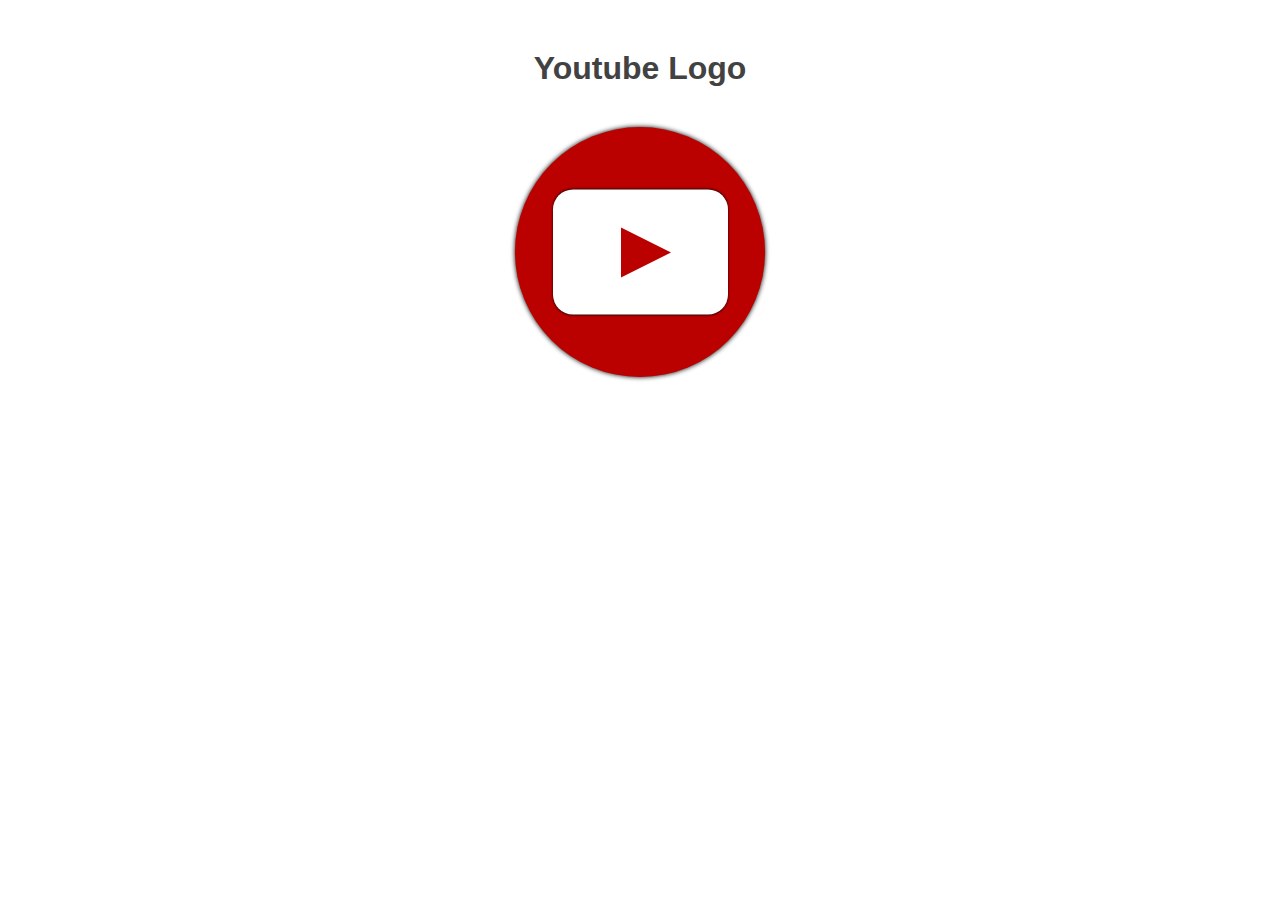
<file: index.html>
<!--
	Created by Francisco Gustavo Hidalgo López
-->

<!DOCTYPE html>
<html lang="en">
<head>
	<meta charset="UTF-8">
	<title>Yotube Logo</title>
	<link rel="stylesheet" href="styles.css">
</head>
<body>
	<h1>Youtube Logo</h1>	
	<div class="caontainer">
		<div class="youtube-circle">
			<div class="youtube"></div>
		</div>
	</div>
</body>
</html>
</file>
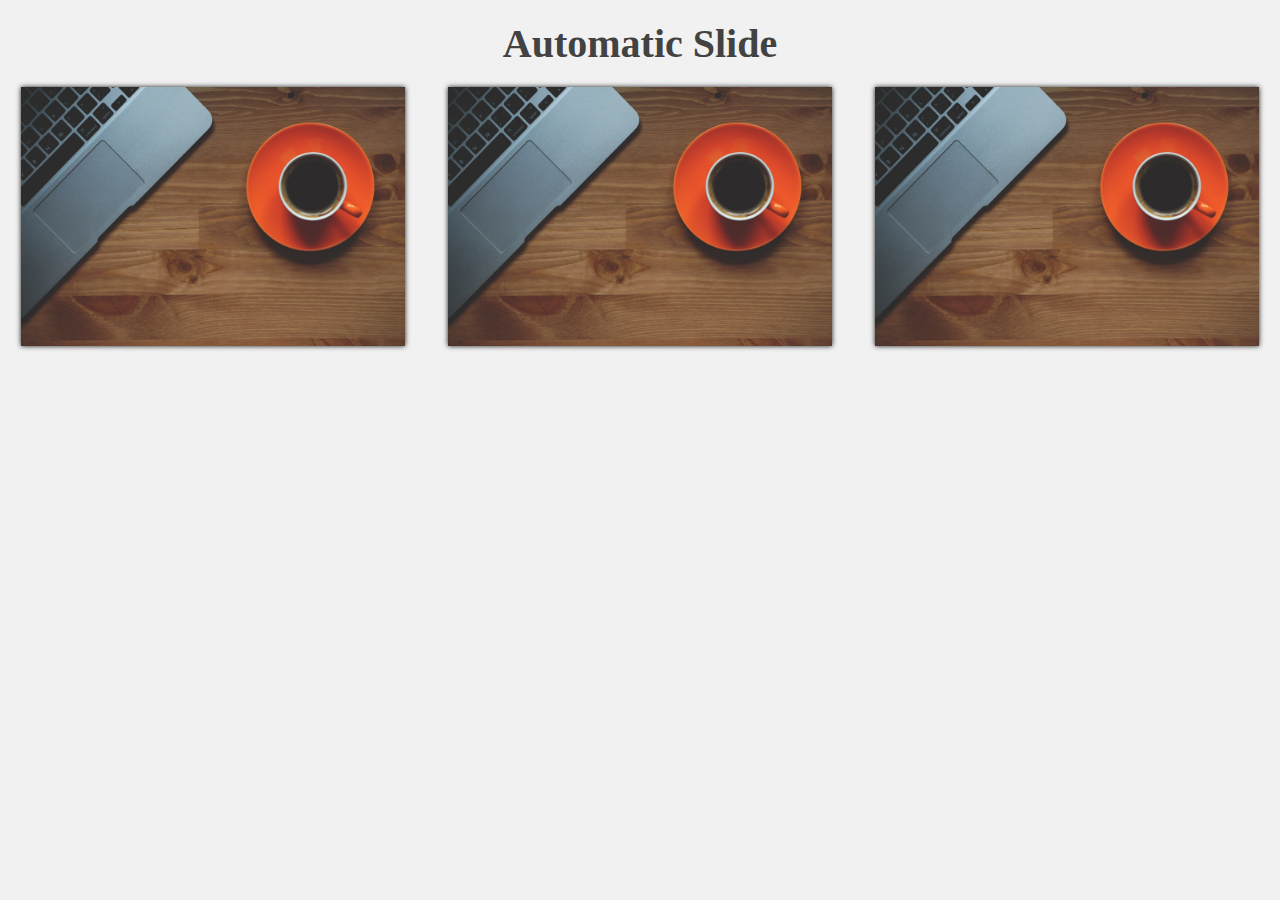
<file: Automatic-Slide/index.html>
<!--
	Created by Francisco Gustavo Hidalgo López
-->

<!DOCTYPE html>
<html lang="en">
<head>
	<meta charset="UTF-8">
	<title>Automatic Slide | by Biblioteca Geek</title>
	<link rel="stylesheet" href="styles.css">
</head>
<body>
	<h1>Automatic Slide</h1>
	<div class="container">
		<div class="slide">
			<ul>
				<li>
					<img src="../Recursos/img/img-1.jpg" alt="">
				</li>
				<li>
					<img src="../Recursos/img/img-2.jpg" alt="">
				</li>
				<li>
					<img src="../Recursos/img/img-3.jpg" alt="">
				</li>
				<li>
					<img src="../Recursos/img/img-4.jpg" alt="">
				</li>
				<li>
					<img src="../Recursos/img/img-5.jpg" alt="">
				</li>
			</ul>
		</div>	
		<div class="slide">
			<ul>
				<li>
					<img src="../Recursos/img/img-1.jpg" alt="">
				</li>
				<li>
					<img src="../Recursos/img/img-2.jpg" alt="">
				</li>
				<li>
					<img src="../Recursos/img/img-3.jpg" alt="">
				</li>
				<li>
					<img src="../Recursos/img/img-4.jpg" alt="">
				</li>
				<li>
					<img src="../Recursos/img/img-5.jpg" alt="">
				</li>
			</ul>
		</div>
				<div class="slide">
			<ul>
				<li>
					<img src="../Recursos/img/img-1.jpg" alt="">
				</li>
				<li>
					<img src="../Recursos/img/img-2.jpg" alt="">
				</li>
				<li>
					<img src="../Recursos/img/img-3.jpg" alt="">
				</li>
				<li>
					<img src="../Recursos/img/img-4.jpg" alt="">
				</li>
				<li>
					<img src="../Recursos/img/img-5.jpg" alt="">
				</li>
			</ul>
		</div>	
	</div>
</body>
</html>
</file>
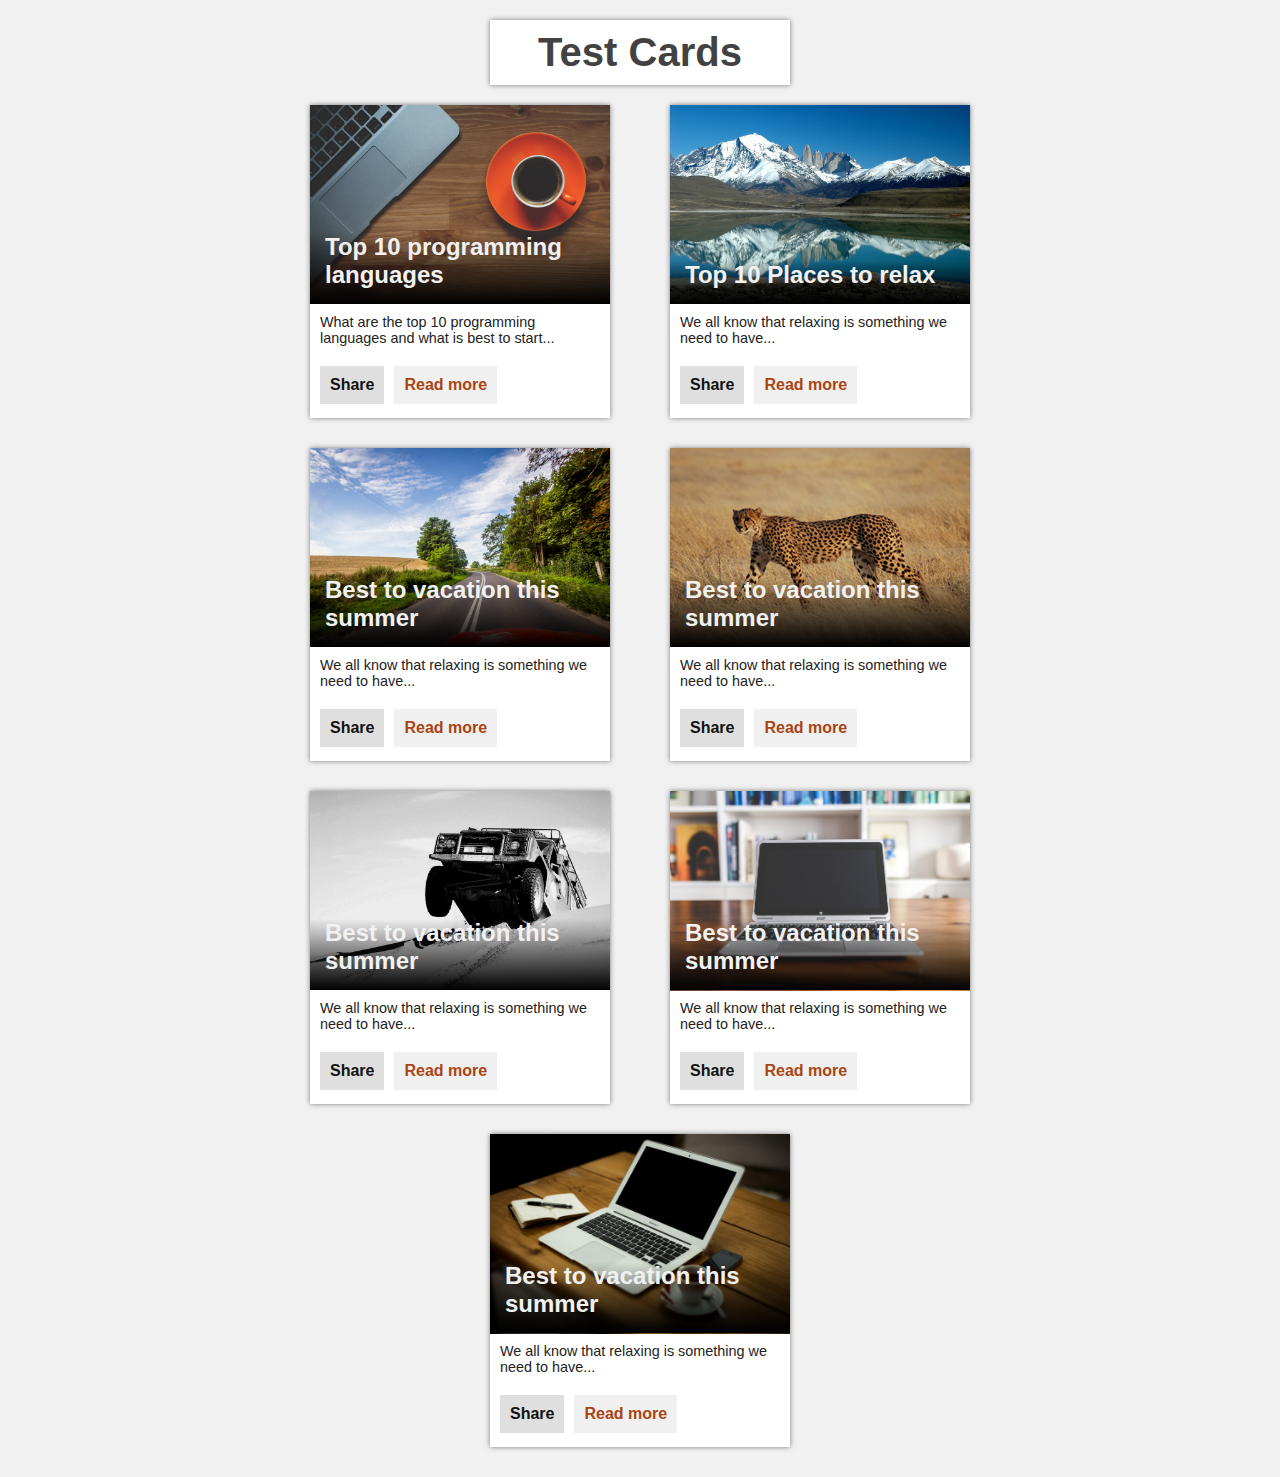
<file: Card/index.html>
<!--
	Created by Francisco Gustavo Hidalgo López
-->

<!DOCTYPE html>
<html lang="en">
<head>
	<meta name="viewport" content="width=device-width, initial-scale=1, maximum-scale=1">
	<meta charset="UTF-8">
	<title>Cards | by Biblioteca Geek</title>
	<link rel="stylesheet" href="styles.css">
</head>
<body>
	<h1>Test Cards</h1>
	<div class="container">
		<div class="card">
			<div class="img-card">
				<img src="../Recursos/img/img-1.jpg" alt="">
				<h2>Top 10 programming languages</h2>
			</div>
			<div class="content-info">
				<div class="info">
					<p>
						What are the top 10
					 	programming languages ​​and what is best to start...
					</p>
				</div>
				<div class="bottons">
					<a href="#" class="share">Share</a>
					<a href="#" class="read-more">Read more</a>
				</div>
			</div>
		</div>

		<div class="card">
			<div class="img-card">
				<img src="../Recursos/img/img-3.jpg" alt="">
				<h2>Top 10 Places to relax</h2>
			</div>
			<div class="content-info">
				<div class="info">
					<p>
						We all know that relaxing is something we need to have...
					</p>
				</div>
				<div class="bottons">
					<a href="#" class="share">Share</a>
					<a href="#" class="read-more">Read more</a>
				</div>
			</div>
		</div>

		<div class="card">
			<div class="img-card">
				<img src="../Recursos/img/img-4.jpg" alt="">
				<h2>Best to vacation this summer</h2>
			</div>
			<div class="content-info">
				<div class="info">
					<p>
						We all know that relaxing is something we need to have...
					</p>
				</div>
				<div class="bottons">
					<a href="#" class="share">Share</a>
					<a href="#" class="read-more">Read more</a>
				</div>
			</div>
		</div>

		<div class="card">
			<div class="img-card">
				<img src="../Recursos/img/img-2.jpg" alt="">
				<h2>Best to vacation this summer</h2>
			</div>
			<div class="content-info">
				<div class="info">
					<p>
						We all know that relaxing is something we need to have...
					</p>
				</div>
				<div class="bottons">
					<a href="#" class="share">Share</a>
					<a href="#" class="read-more">Read more</a>
				</div>
			</div>
		</div>

		<div class="card">
			<div class="img-card">
				<img src="../Recursos/img/img-5.jpg" alt="">
				<h2>Best to vacation this summer</h2>
			</div>
			<div class="content-info">
				<div class="info">
					<p>
						We all know that relaxing is something we need to have...
					</p>
				</div>
				<div class="bottons">
					<a href="#" class="share">Share</a>
					<a href="#" class="read-more">Read more</a>
				</div>
			</div>
		</div>

		<div class="card">
			<div class="img-card">
				<img src="../Recursos/img/img-6.jpg" alt="">
				<h2>Best to vacation this summer</h2>
			</div>
			<div class="content-info">
				<div class="info">
					<p>
						We all know that relaxing is something we need to have...
					</p>
				</div>
				<div class="bottons">
					<a href="#" class="share">Share</a>
					<a href="#" class="read-more">Read more</a>
				</div>
			</div>
		</div>

		<div class="card">
			<div class="img-card">
				<img src="../Recursos/img/img-7.jpg" alt="">
				<h2>Best to vacation this summer</h2>
			</div>
			<div class="content-info">
				<div class="info">
					<p>
						We all know that relaxing is something we need to have...
					</p>
				</div>
				<div class="bottons">
					<a href="#" class="share">Share</a>
					<a href="#" class="read-more">Read more</a>
				</div>
			</div>
		</div>
	</div>
</body>
</html>
</file>
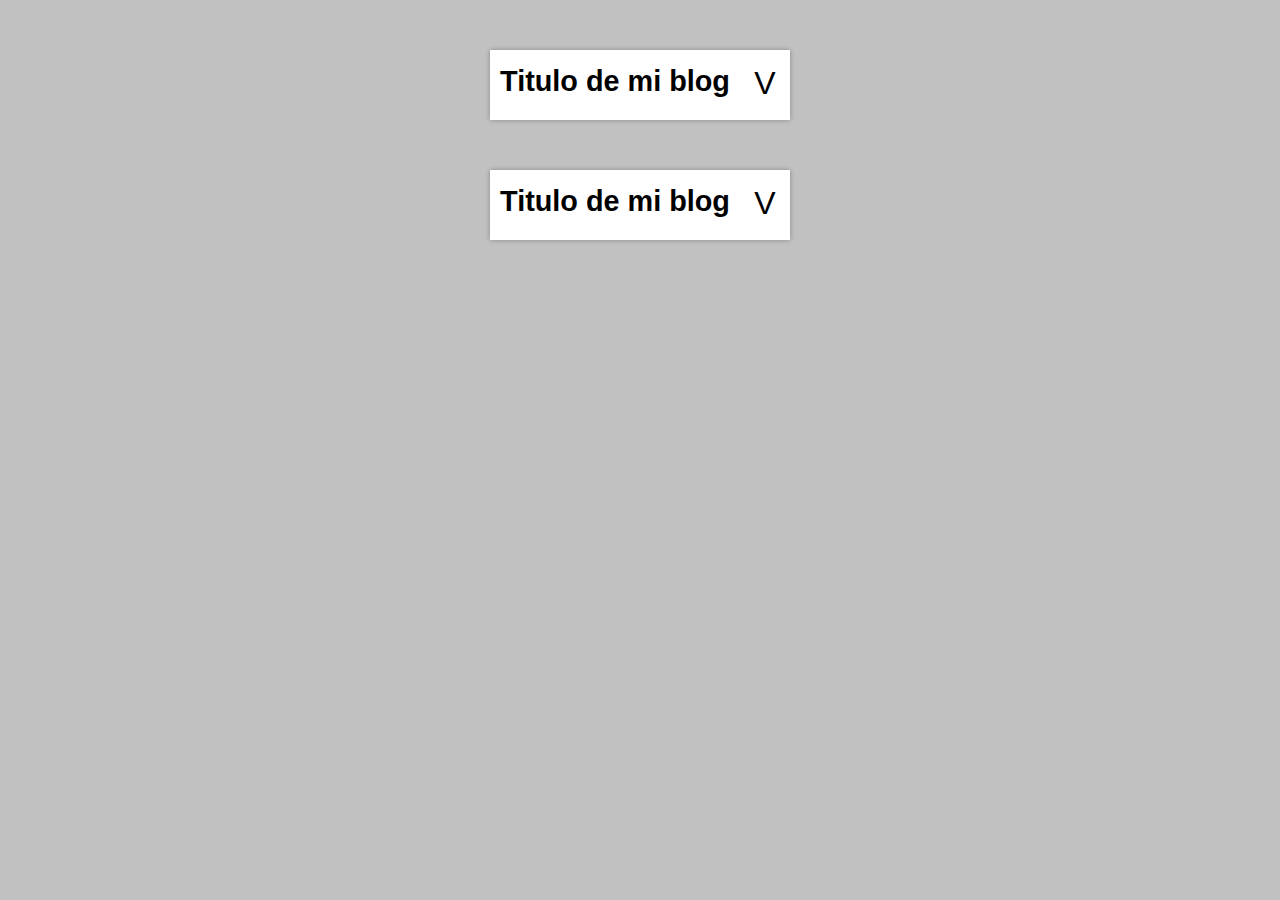
<file: dashboard/index.html>
<!DOCTYPE html>
<html>
<head>
	<title>Dasboard</title>
	<link rel="stylesheet" type="text/css" href="stye.css">
	<meta charset="utf-8">
</head>
<body>
	<div class="cont" id="cont">
		<div class="titulo">
			<h2>Titulo de mi blog</h2>
		</div>
		<div class="despliege" onclick="despliege()">
			<span>V</span>
		</div>
		<div class="info" id="info">
			<p>
				Lorem ipsum dolor sit amet, consectetur adipisicing elit, sed do eiusmod
				tempor incididunt ut labore et dolore magna aliqua. Ut enim ad minim veniam,
				quis nostrud exercitation ullamco laboris nisi ut aliquip ex ea commodo
				consequat. Duis aute irure dolor in reprehenderit in voluptate velit esse
				cillum dolore eu fugiat nulla pariatur.
			</p>
		</div>
	</div>

	<div class="cont" id="cont">
		<div class="titulo">
			<h2>Titulo de mi blog</h2>
		</div>
		<div class="despliege" onclick="despliege()">
			<span>V</span>
		</div>
		<div class="info" id="info">
			<p>
				Lorem ipsum dolor sit amet, consectetur adipisicing elit, sed do eiusmod
				tempor incididunt ut labore et dolore magna aliqua. Ut enim ad minim veniam,
				quis nostrud exercitation ullamco laboris nisi ut aliquip ex ea commodo
				consequat. Duis aute irure dolor in reprehenderit in voluptate velit esse
				cillum dolore eu fugiat nulla pariatur.
			</p>
		</div>
	</div>


	<script type="text/javascript">
		var cont = document.getElementById('cont');
		var info = document.getElementById('info');
		var active = 0;

		function despliege () {

			if (active == 1) {
				cont.style.height = "70px";
				info.style.display = "none";
				active = 0;
			} else {
				cont.style.height = "300px";
				info.style.display = "block";
				active = 1;
			}
		}



	</script>

</body>
</html>
</file>
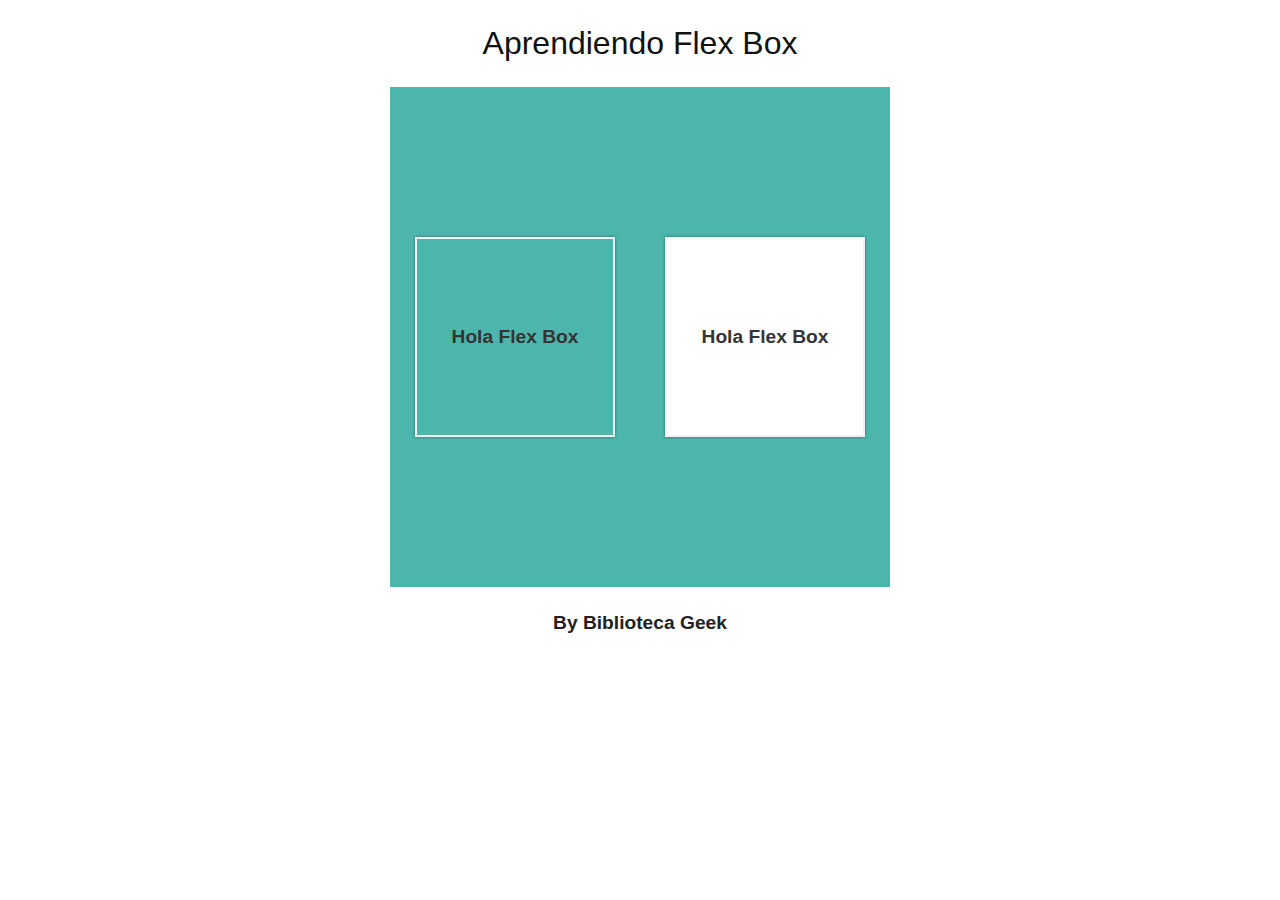
<file: FlexBox(1)/index.html>
<!DOCTYPE html>
<html>
<head>
	<title>Flexbox - Uno</title>
	<link rel="stylesheet" type="text/css" href="styles.css">
</head>
<body>
	<h1>Aprendiendo Flex Box</h1>
	<div class="contenedor">
		<div class="flex-item">
			Hola Flex Box
		</div>
		<div class="flex-item">
			Hola Flex Box
		</div>
	</div>
	<footer>
		By Biblioteca Geek
	</footer>
</body>
</html>
</file>
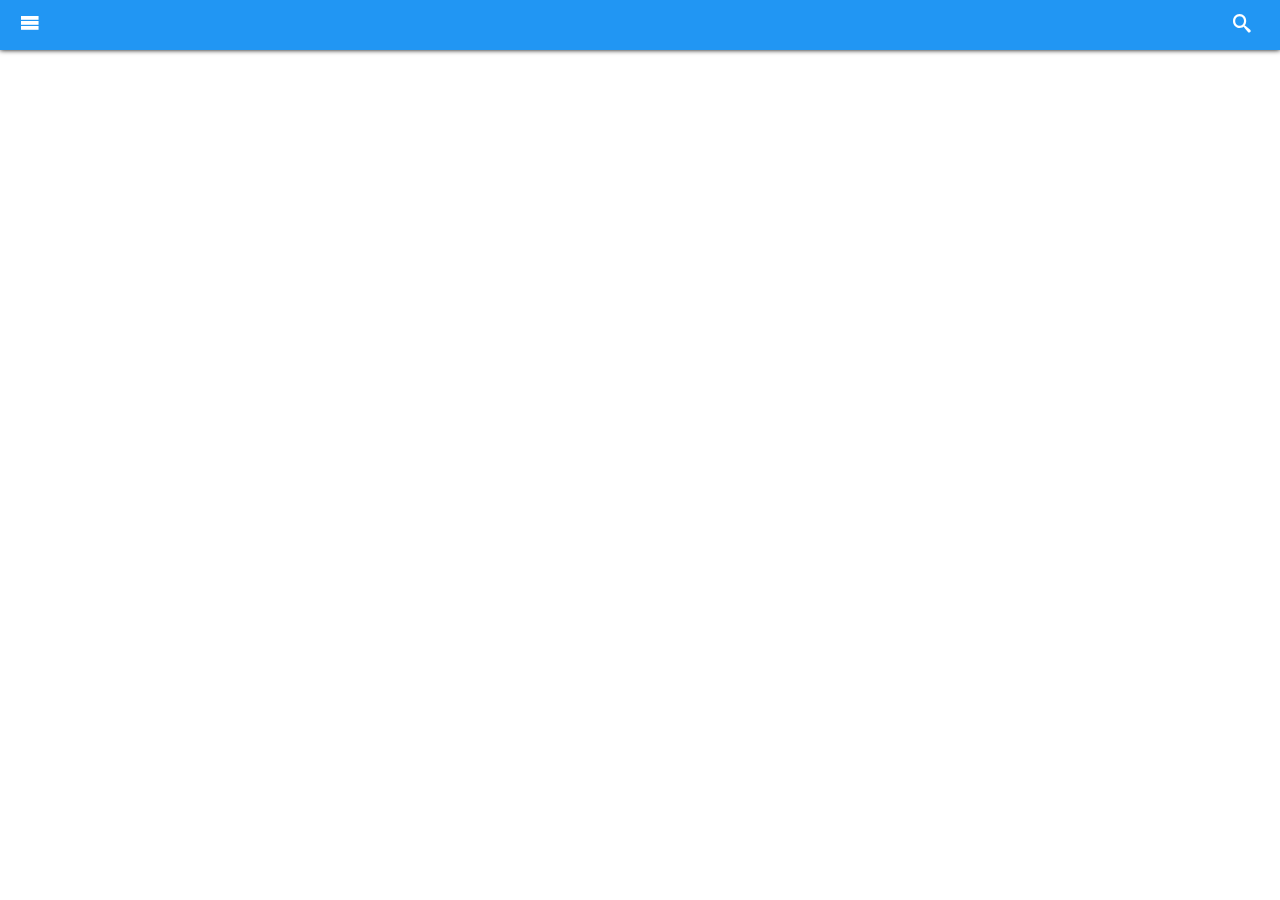
<file: Search/index.html>
<!DOCTYPE html>
<html lang="en">
<head>
	<meta charset="UTF-8">
	<title>Search</title>
	<link rel="stylesheet" href="styles.css">
	<link rel="stylesheet" href="style.css">
</head>
<body>
	<header>
		<div class="menu">
			<span class="icon-menu"></span>
		</div>
		<div class="form">
			<form action="" method="POST">
				<div class="widget">
					<div onclick="Swich()" id="btnSch" class="icon-search"></div>
					<input type="text" id="search" autocomplete="off" placeholder="Search">
					<div id="btnClose" onclick="Closed()" class="icon-cross"></div>
				</div>
			</form>
		</div>
	</header>

	<script src="main.js">

	</script>
</body>
</html>
</file>
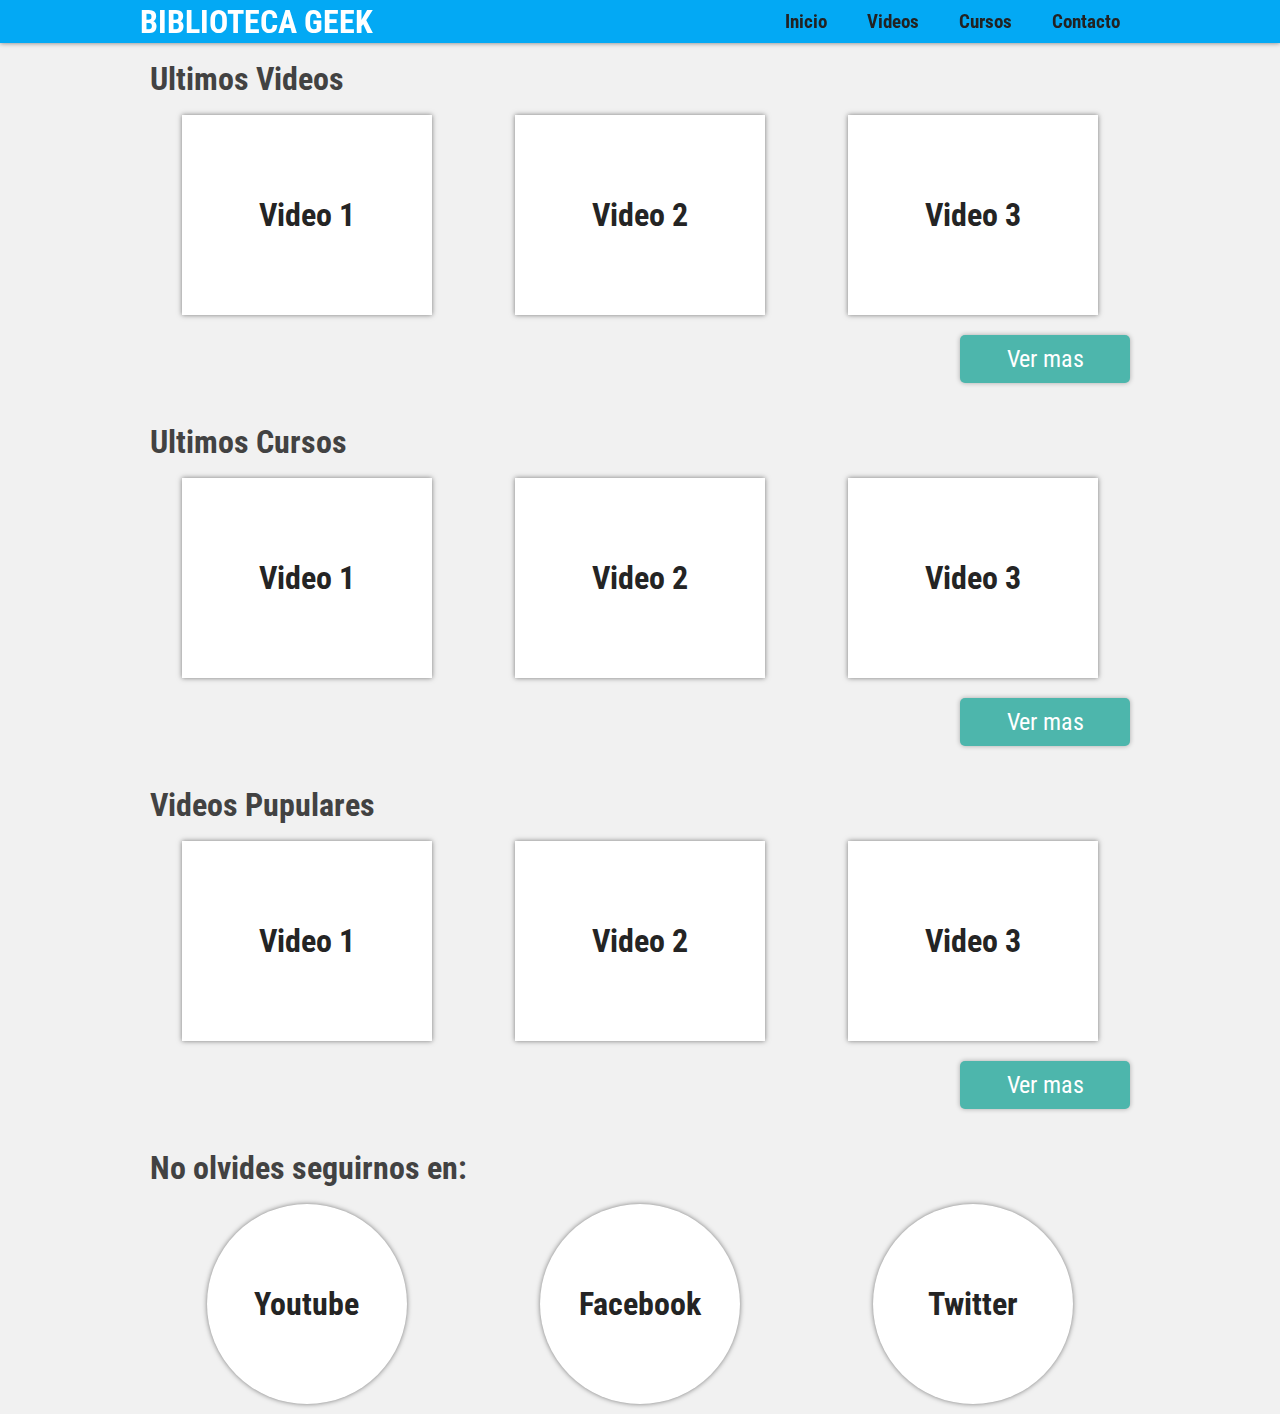
<file: Videos Youtube/index.html>
<!DOCTYPE html>
<html>
<head>
	<title>Biblioteca Geek</title>
		<meta charset="utf-8">
		<meta name="viewport" content="width=device-width, initial-scale=1.0"">
		<link href="https://fonts.googleapis.com/css?family=Roboto+Condensed:300,300i,400,400i,700,700i" rel="stylesheet">
		<link rel="stylesheet" type="text/css" href="styles.css">
</head>
<body>
	<header class="header">
		<div class="header-container">
			<div class="logo">
				<h1>
					<a href="" class="white">BIBLIOTECA GEEK</a>
				</h1>
			</div>
			<nav class="navigation" id="navigation">
				<ul>
					<li>
						<a href="">Inicio</a>
					</li>
					<li>
						<a href="">Videos</a>
					</li>
					<li>
						<a href="">Cursos</a>
					</li>
					<li>
						<a href="">Contacto</a>
					</li>
				</ul>
			</nav>
		</div>
	</header>
	<div class="menu" onclick="switchMenu()">
		<span>Menu</span>
	</div>
	<content class="container">
		<section class="section">
			<div class="title">
				<h2>Ultimos Videos</h2>
			</div>
			<div class="row">
				<div class="item">
					Video 1
				</div>
				<div class="item">
					Video 2
				</div>
				<div class="item">
					Video 3
				</div>
			</div>
			<div class="see-more">
				<a href="">Ver mas</a>
			</div>
		</section>

		<section class="section">
			<div class="title">
				<h2>Ultimos Cursos</h2>
			</div>
			<div class="row">
				<div class="item">
					Video 1
				</div>
				<div class="item">
					Video 2
				</div>
				<div class="item">
					Video 3
				</div>
			</div>
			<div class="see-more">
				<a href="">Ver mas</a>
			</div>
		</section>

		<section class="section">
			<div class="title">
				<h2>Videos Pupulares</h2>
			</div>
			<div class="row">
				<div class="item">
					Video 1
				</div>
				<div class="item">
					Video 2
				</div>
				<div class="item">
					Video 3
				</div>
			</div>
			<div class="see-more">
				<a href="">Ver mas</a>
			</div>
		</section>
	</content>
	<footer class="footer">
		<section class="section">
			<div class="title">
				<h2>No olvides seguirnos en:</h2>
			</div>
			<div class="row row-footer">
				<div class="item">
					Youtube
				</div>
				<div class="item">
					Facebook
				</div>
				<div class="item">
					Twitter
				</div>
			</div>
		</section>
	</footer>
	<script src="main.js"></script>
</body>
</html>
</file>
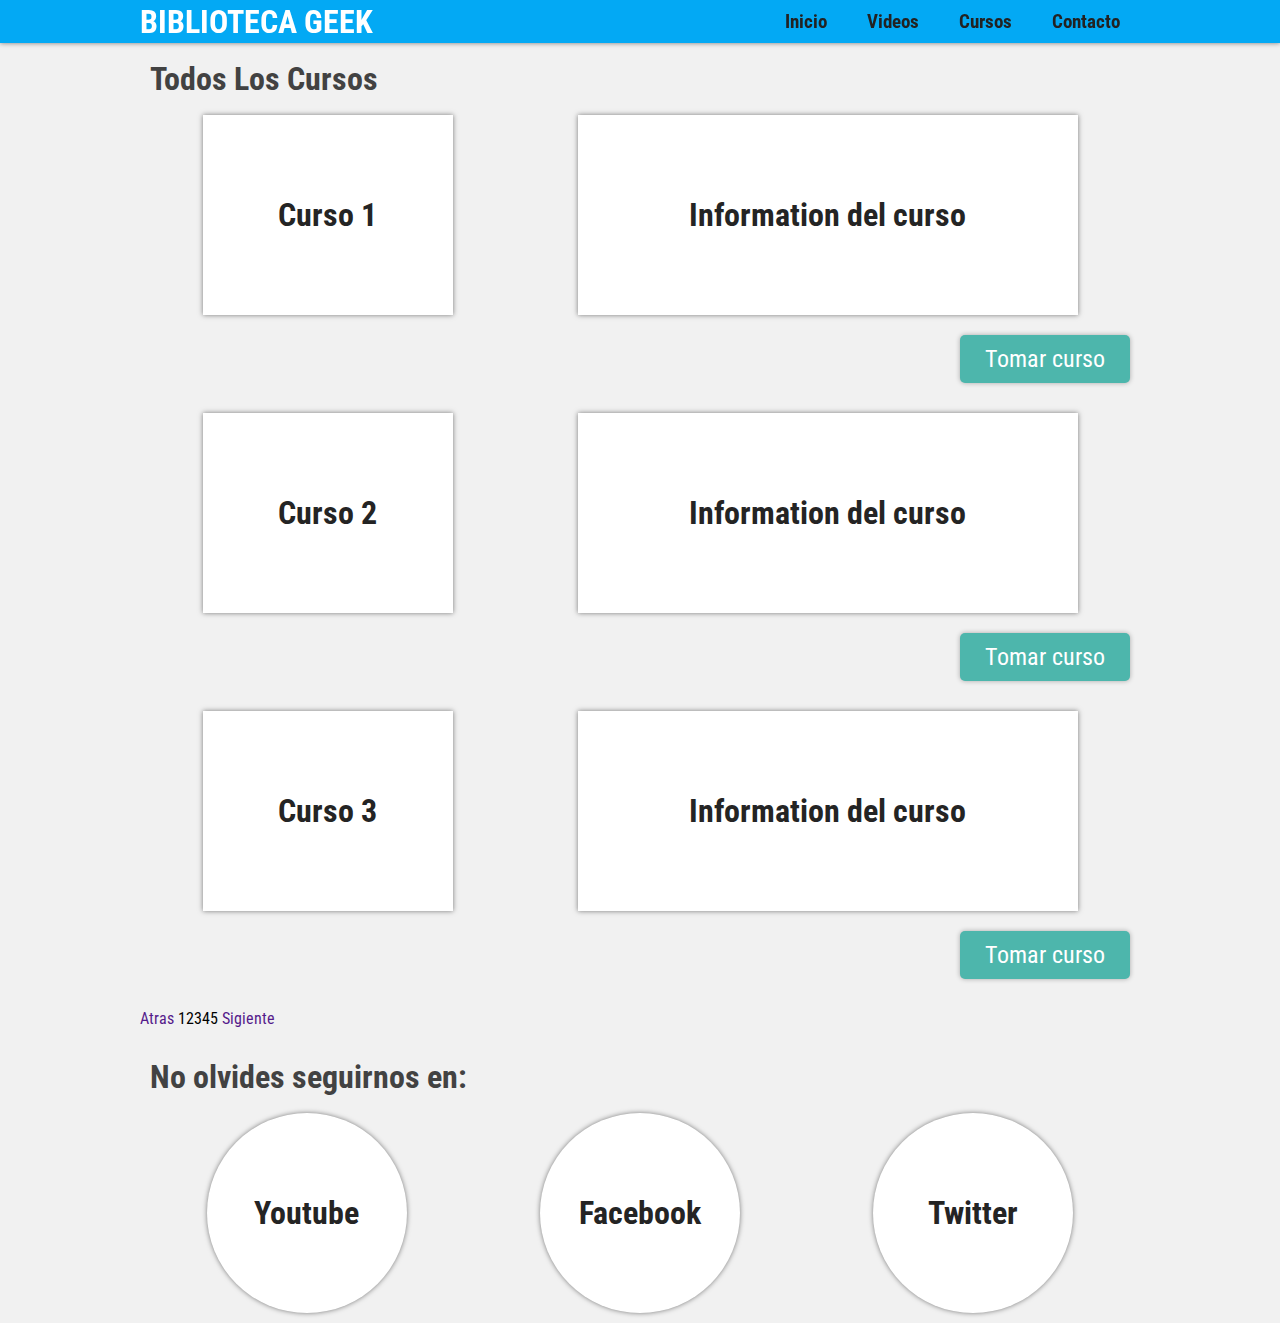
<file: Videos Youtube/cursos.html>
<!DOCTYPE html>
<html lang="es">
<head>
	<title>Biblioteca Geek</title>
		<meta charset="utf-8">
		<meta name="viewport" content="width=device-width, initial-scale=1.0">
		<link href="https://fonts.googleapis.com/css?family=Roboto+Condensed:300,300i,400,400i,700,700i" rel="stylesheet">
		<link rel="stylesheet" type="text/css" href="styles.css">
</head>
<body>
	<header class="header">
		<div class="header-container">
			<div class="logo">
				<h1>
					<a href="" class="white">BIBLIOTECA GEEK</a>
				</h1>
			</div>
			<nav class="navigation" id="navigation">
				<ul>
					<li>
						<a href="">Inicio</a>
					</li>
					<li>
						<a href="">Videos</a>
					</li>
					<li>
						<a href="">Cursos</a>
					</li>
					<li>
						<a href="">Contacto</a>
					</li>
				</ul>
			</nav>
		</div>
	</header>
	<div class="menu" onclick="switchMenu()">
		<span>Menu</span>
	</div>
	<content class="container">
		<section class="section">
			<div class="title">
				<h2>Todos Los Cursos</h2>
			</div>
			<div class="row">
				<div class="item">
					Curso 1
				</div>
				<div class="item item-for-two">
					Information del curso
				</div>
			</div>
			<div class="see-more">
				<a href="">Tomar curso</a>
			</div>
		</section>

		<section class="section">
			<div class="row">
				<div class="item">
					Curso 2
				</div>
				<div class="item item-for-two">
					Information del curso
				</div>
			</div>
			<div class="see-more">
				<a href="">Tomar curso</a>
			</div>
		</section>

		<section class="section">
			<div class="row">
				<div class="item">
					Curso 3
				</div>
				<div class="item item-for-two">
					Information del curso
				</div>
			</div>
			<div class="see-more">
				<a href="">Tomar curso</a>
			</div>
		</section>

		<section class="section">
			<div class="navigation-videos">
				<a href="">Atras</a>
				12345
				<a href="">Sigiente</a>
			</div>
		</section>
	</content>
	<footer class="footer">
		<section class="section">
			<div class="title">
				<h2>No olvides seguirnos en:</h2>
			</div>
			<div class="row row-footer">
				<div class="item">
					Youtube
				</div>
				<div class="item">
					Facebook
				</div>
				<div class="item">
					Twitter
				</div>
			</div>
		</section>
	<script src="main.js"></script>
</body>
</html>
</file>
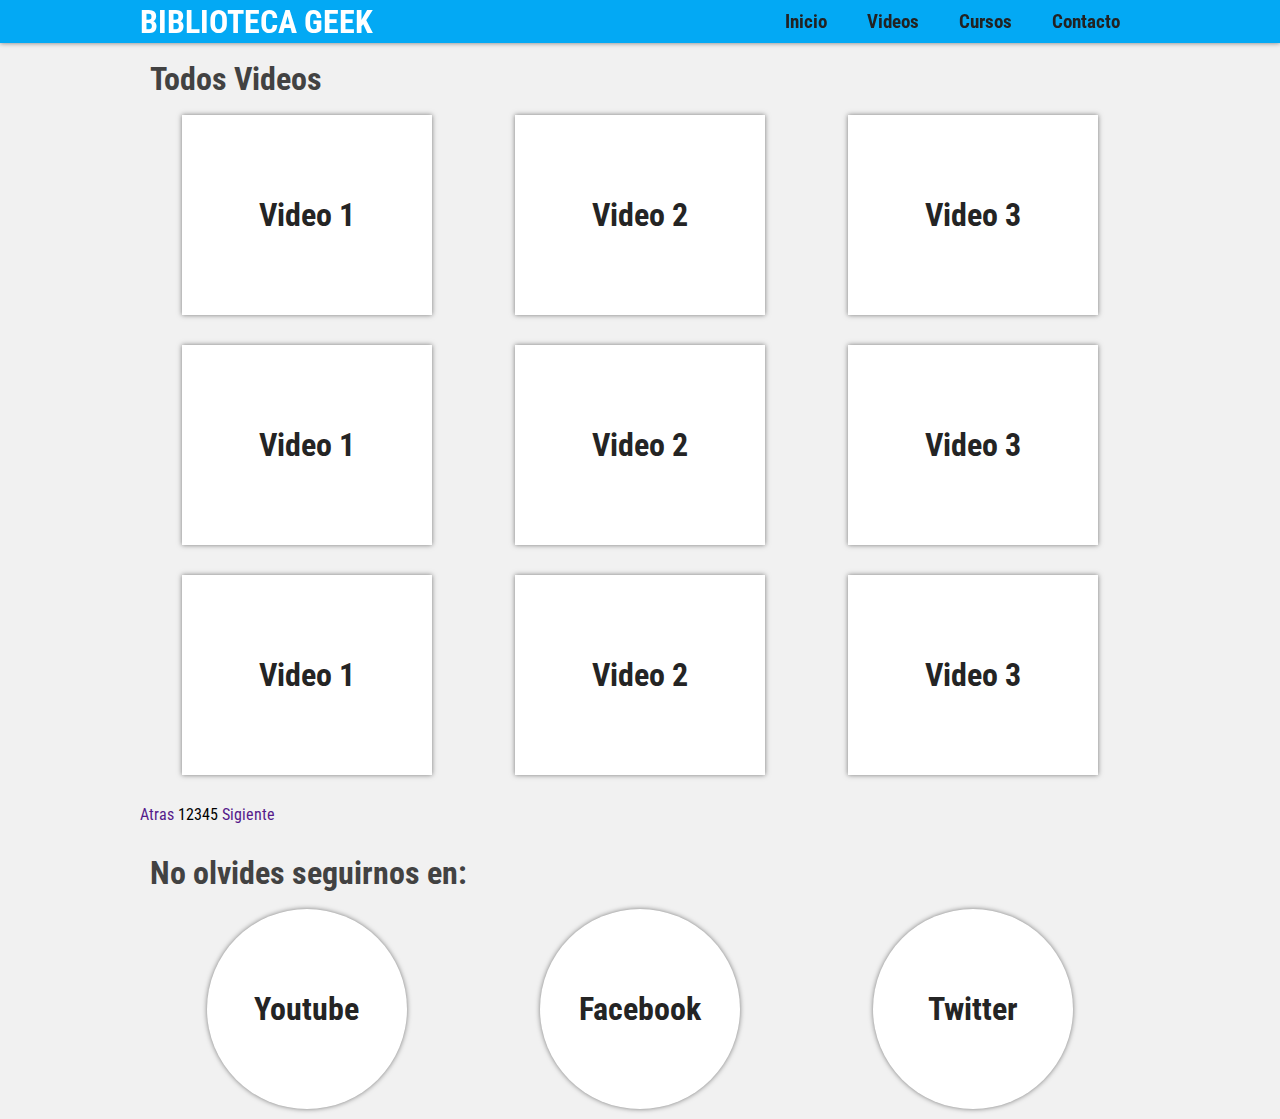
<file: Videos Youtube/videos.html>
<!DOCTYPE html>
<html>
<head>
	<title>Biblioteca Geek</title>
		<meta charset="utf-8">
		<link href="https://fonts.googleapis.com/css?family=Roboto+Condensed:300,300i,400,400i,700,700i" rel="stylesheet">
		<link rel="stylesheet" type="text/css" href="styles.css">
</head>
<body>
	<header class="header">
		<div class="header-container">
			<div class="logo">
				<h1>
					<a href="" class="white">BIBLIOTECA GEEK</a>
				</h1>
			</div>
			<nav class="navigation" id="navigation">
				<ul>
					<li>
						<a href="">Inicio</a>
					</li>
					<li>
						<a href="">Videos</a>
					</li>
					<li>
						<a href="">Cursos</a>
					</li>
					<li>
						<a href="">Contacto</a>
					</li>
				</ul>
			</nav>
		</div>
	</header>
	<div class="menu" onclick="switchMenu()">
		<span>Menu</span>
	</div>
	<content class="container">
		<section class="section">
			<div class="title">
				<h2>Todos Videos</h2>
			</div>
			<div class="row">
				<div class="item">
					Video 1
				</div>
				<div class="item">
					Video 2
				</div>
				<div class="item">
					Video 3
				</div>
		</section>
		<section class="section">
			<div class="row">
				<div class="item">
					Video 1
				</div>
				<div class="item">
					Video 2
				</div>
				<div class="item">
					Video 3
				</div>
			</div>
		</section>
		<section class="section">
			<div class="row">
				<div class="item">
					Video 1
				</div>
				<div class="item">
					Video 2
				</div>
				<div class="item">
					Video 3
				</div>
			</div>
		</section>
		<section class="section">
			<div class="navigation-videos">
				<a href="">Atras</a>
				12345
				<a href="">Sigiente</a>
			</div>
		</section>
	</content>
	<footer class="footer">
		<section class="section">
			<div class="title">
				<h2>No olvides seguirnos en:</h2>
			</div>
			<div class="row row-footer">
				<div class="item">
					Youtube
				</div>
				<div class="item">
					Facebook
				</div>
				<div class="item">
					Twitter
				</div>
			</div>
		</section>
	<script src="main.js"></script>
</body>
</html>
</file>
<file: styles.css>
* {
	padding: 0;
	margin: 0;
}

h1 {
	margin-top: 50px;
	font-size: 64;
	font-family: Arial;
	color: #424242;
	text-align: center;
}

div.caontainer {
	width: 100%;
	max-width: 500px;
	margin: auto;
	margin-top: 20px;
	background: ;
	padding: 20px;
	box-sizing: border-box;
}

div.youtube-circle {
	width: 250px;
	height: 250px;
	background: #bb0000;
	margin: auto;
	border-radius: 50%;
	box-shadow: 0px 0px 5px black;
}

div.youtube {
	width: 100%;
	max-width: 175px;
	height: 125px;
	margin: auto;
	background: white;
	position: relative;
	top: 50%;
	transform: translateY(-50%);
	border-radius: 20px;
	box-shadow: 0px 0px 2.5px black;
}

div.youtube:before {
	content: '';
	border-style: solid;
	border-width: 25px 0 25px 50px;
	border-color: transparent  #bb0000;
	position: absolute;
	top: 50%;
	transform: translateY(-50%);
	margin: 0 39%;
}
</file>
<file: Automatic-Slide/styles.css>
/*
    Created by Francisco Gustavo Hidalgo López
*/

* {
	margin: 0;
	padding: 0;
}

h1 {
    font-size: 40px;
    text-align: center;
    color: #424242;
    margin: 20px 0;
}
 
body {
	background: #F1F1F1;
}

img {
	width: 100%;
    height: 100%;
}

.slide {
    width: 90%;
    margin: auto;
    overflow: hidden;
    box-shadow: 0px 0px 5px rgba(0,0,0,.9);
    margin-bottom: 25px;
}

.slide ul {
    display: flex;
    width: 500%;
    animation: change 20s infinite alternate;
}

.slide:nth-child(2) ul {
    animation: change 40s infinite alternate;
}

.slide:nth-child(3) ul {
    animation: change 60s infinite alternate;
}

.slide ul li {
    width: 100%;
    list-style: none;
    background: red;
}

@keyframes change {
    0%,15% {margin-left: 0;}
    20%, 35% {margin-left: -100%}
    40%, 55% {margin-left: -200%}
    60%, 75% {margin-left: -300%}
    80%, 100% {margin-left: -400%}
}

@media screen and (min-width: 480px) {
    .slide {
        width: 70%;
    }
}

@media screen and (min-width: 720px) {
    .slide {
        width: 50%;
    }
}

@media screen and (min-width: 1200px) {
    .container {
        display: flex;
        align-items: center;
    }

    .slide {
        width: 30%;
        align-items: center;
    }
}
</file>
<file: Card/styles.css>
/*
    Created by Francisco Gustavo Hidalgo López
*/

* {
	margin: 0;
	padding: 0;
}

h1 {
    display: block;
    background: #FFF;
    font-size: 40px;
    text-align: center;
    color: #424242;
    margin: 20px auto;
    width: 90%;
    max-width: 300px;
    box-shadow: 0px 0px 5px rgba(0,0,0,.5);
    padding: 10px 0;
}
 
body {
	background: #F1F1F1;
    font-size: 16px;
    font-family: Arial;
}

img {
	width: 100%;
    height: 100%;
}

a {
    text-decoration: none;
    text-align: center;
    color: #121212;
    font-weight: bold;
}

.container {
    width: 100%;
    max-width: 720px;
    margin: auto;
}

.card {
    width: 90%;
    max-width: 300px;
    height: 313px;
    margin: auto;
    box-shadow: 0px 0px 5px rgba(0,0,0,.5);
    background: #FFF;
    margin-bottom: 30px;
}

.card .img-card {
    position: relative;
    max-height: 199.375px;
}

.card h2 {
    display: block;
    width: 100%;
    position: absolute;
    padding-left: 15px;
    padding-bottom: 15px;
    bottom: 0;
    font-size: 1.5em;
    font-family: Arial;
    color: #F1F1F1;
    background: linear-gradient(rgba(0,0,0,0), rgba(0,0,0,1));
    box-sizing: border-box;
}

.card .content-info {
    padding: 10px;
    box-sizing: border-box;
}

.info {
    font-size: .9em;
    color: #222;
    padding-bottom: 10px;
    margin-bottom: 10px;
}

.bottons {
    display: flex;
}

.share, .read-more {
    display: block;
    padding: 10px;
    background: #DFDFDF;
}

.read-more{
    background: #F0F0F0;
    margin-left: 10px;
    color: #AA4412;
}

@media screen and (min-width: 480px) {

}

@media screen and (min-width: 720px) {
    .container {
        display: flex;
        flex-wrap: wrap;
    }

}

@media screen and (min-width: 1200px) {
}
</file>
<file: dashboard/stye.css>
* {
	margin: 0;
	padding: 0;
}

body {
	background: #C1C1C1;
}

.cont {
	position: relative;
	margin: 50px auto;
	width: 300px;
	height: 70px;
	background: #FFF;
	box-shadow: 0 0 5px rgba(0,0,0,.3);
	transition: .5s;
	overflow: hidden;
}

.titulo, .despliege {
	position: absolute;
	top: 0;
	height: 70px;
	text-align: center;
	padding: 15px 0;
	box-sizing: border-box;
	font-family: Arial;
}

.titulo {
	background: ;
	width: 250px;
	font-size: 1.2em;

}
.despliege {
	cursor: pointer;
	right: 0;
	width: 50px;
	font-size: 2em;
	background: ;
	
}

.info {
	position: absolute;
	top: 70px;
	left: 5%;
	width: 90%;
	padding: 10px;
	box-sizing: border-box;
	border-top: 2px solid rgba(0,0,0,.3);
	display: none;
	overflow: hidden;
}
</file>
<file: FlexBox(1)/styles.css>
*{
	margin: 0;
	padding: 0;
}

body {
	font-family: Arial;
	font-size: 16px;
}

h1 {
	font-size: 2em;
	font-weight: normal;
	color: #111;
	text-align: center;
	margin-top: 25px;
}

.contenedor {
	background: #4db6ac;
	width: 500px;
	height: 500px;
	margin: auto;
	margin-top: 25px;
	font-size: 1.2em;
	font-weight: bold;
	color: #343434;
	display: flex;
	justify-content: space-around;
	align-items: center;
}

.flex-item {
	width: 200px;
	height: 200px;
	border: solid 2px #f1f1f1;
	box-sizing: border-box;
	box-shadow: 0 0 3px rgba(0,0,0,.4);
	transition: .5s;
	display: flex;
	justify-content: center;
	align-items: center;
}

.flex-item:hover {
	background: #FFF;
}

.flex-item:nth-child(2) {
	background: #FFF;
}

.flex-item:nth-child(2):hover {
	background: #4db6ac;
}

footer {
	margin-top: 25px;
	text-align: center;
	font-size: 1.2em;
	font-weight: bold;
	color: #222;
}
</file>
<file: Search/styles.css>
* {
	margin: 0;
	padding: 0;
}

body {
	font-family: Arial;
	font-size: 16px;
}

header {
	background: #2196f3;
	color: #FFF;
	position: fixed;
	top: 0;
	left: 0;
	width: 100%;
	height: 50px;
	box-shadow: 0px 0px 5px black;
}

div.menu {
	font-size: 20px;

	width: 20%;
	height: 50px;
	padding: 12px 20px;
	box-sizing: border-box; 
}

div.form {
	width: 80%;
	height: 50px;
	max-width: 390px;
	float: right;
	margin-left: 20%;
	margin-top: -50px;
}

div.widget{
	position: relative;
	margin-right: 20px;
	height: 50px;

}

div.icon-cross {
	font-size: 18px;
	position: absolute;
	top: 14px;
	right: 0px;
	cursor: pointer;
	transition: .1s;
/*--------------*/
	font-size: 0;
}

div.icon-search {
	font-size: 18px;
	position: absolute;
	width: 10%;
	top: 14px;
	right: 0;
	text-align: center;
	cursor: pointer;
}

input {
	position: absolute;
	width: 90%;
	top: 12px;
	right: 0;
	border: 0;
	color: #FFF;
	opacity: .8;
	padding-bottom: 5px;
	background: transparent;
	border-bottom: 1px solid #FFF;
	font-size: 16px;
	box-sizing: border-box;
	transition: all .1s;
/*--------------*/
	width: 0%;
}

input:focus {
	border-bottom: 2px solid #FFF;
	opacity: 1;
}
</file>
<file: Search/style.css>
@font-face {
  font-family: 'icomoon';
  src:  url('fonts/icomoon.eot?o8bryi');
  src:  url('fonts/icomoon.eot?o8bryi#iefix') format('embedded-opentype'),
    url('fonts/icomoon.ttf?o8bryi') format('truetype'),
    url('fonts/icomoon.woff?o8bryi') format('woff'),
    url('fonts/icomoon.svg?o8bryi#icomoon') format('svg');
  font-weight: normal;
  font-style: normal;
}

[class^="icon-"], [class*=" icon-"] {
  /* use !important to prevent issues with browser extensions that change fonts */
  font-family: 'icomoon' !important;
  speak: none;
  font-style: normal;
  font-weight: normal;
  font-variant: normal;
  text-transform: none;
  line-height: 1;

  /* Better Font Rendering =========== */
  -webkit-font-smoothing: antialiased;
  -moz-osx-font-smoothing: grayscale;
}

.icon-search:before {
  content: "\e986";
}
.icon-menu:before {
  content: "\e9bd";
}
.icon-cross:before {
  content: "\ea0f";
}
</file>
<file: Videos Youtube/styles.css>
* {
	margin: 0;
	padding: 0;
}

body {
	position: relative;
	top: 0;
	left: 0;
	font-family: 'Roboto Condensed', sans-serif;
	font-size: 16px;
	font-style: normal;
	background: #f1f1f1;
}

a {
	text-decoration: none;
}

.header {
	position: fixed;
	top: 0;
	left: 0;
	width: 100%;
	background: #03a9f4;
	z-index: 1000;
	box-shadow: 0 0 5px rgba(0,0,0,.5);
}

.header-container {
	width: 100%;
	margin: auto;
}

.logo {
	text-align: center;
	padding: 5px;
}

.white {
	color: white;
}

.navigation {
	height: 0;
	overflow: hidden;
}

.navigation ul {
	list-style: none;
}

.navigation ul li a{
	font-size: 1.2em;
	font-weight: bold;
	color: #222;
	padding: 10px 20px;
}

.menu {
	position: fixed;
	top: 7px;
	left: 10px;
	font-size: 1.5em;
	color: #FFF;
	display: flex;
	justify-content: center;
	align-items: center;
	cursor: pointer;
	z-index: 2000;
}

.container {
	position: relative;
	top: 50px;
}

.section {
	width: 95%;
	margin: auto;
	margin-bottom: 20px;
}

.title, .see-more{
	width: 100%;
	padding: 10px;
	box-sizing: border-box;
}

.title {
	margin-bottom: 7px;
}

.title h2 {
	font-size: 2em;
	font-weight: bolder;
	color: #424242;
}

.item {
	width: 250px;
	height: 200px;
	margin: auto;
	margin-bottom: 10px;
	display: flex;
	justify-content: center;
	align-items: center;
	font-size: 2em;
	font-weight: bolder;
	color: #242424;
	background: #FFF;
	box-shadow: 0 0 5px rgba(0,0,0,.5);
}

.see-more {
	display: flex;
	justify-content: flex-end;
}

.see-more a {
	font-size: 1.5em;
	text-align: center;
	color: #FFF;
	width: 150px;
	padding: 10px;
	background: #4db6ac;
	box-shadow: 0 0 5px rgba(0,0,0,.3);	
	border-radius: 5px;
}

.footer {
	position: relative;
	top: 50px;
}

.row-footer .item {
	width: 200px;
	border-radius: 50%;
}	

.item-for-two {
	width: 90%;
	min-width: 250px;
	max-width: 500px;
	text-align: center;
}


@media (min-width: 480px) {

}

@media (min-width: 800px) {
	.header-container {
		display: flex;
		justify-content: space-between;
	}

	.logo {
		display: flex;
		align-items: center;
		padding: 0;
		padding-left: 20px;
	}

	.navigation {
		height: auto;
		padding-right: 20px;
	}

	.navigation ul {
		display: flex;
		justify-content: center;
	}

	.navigation ul li a{
		display: flex;
	}

	.menu {
		display: none;
	}

	.row {
		display: flex;
		justify-content: space-around;
	}
}

@media (min-width: 1080px) {
	.header-container, .section {
		width: 1000px
	}

	.navigation, .logo {
		padding: 0;
	}
}
</file>
